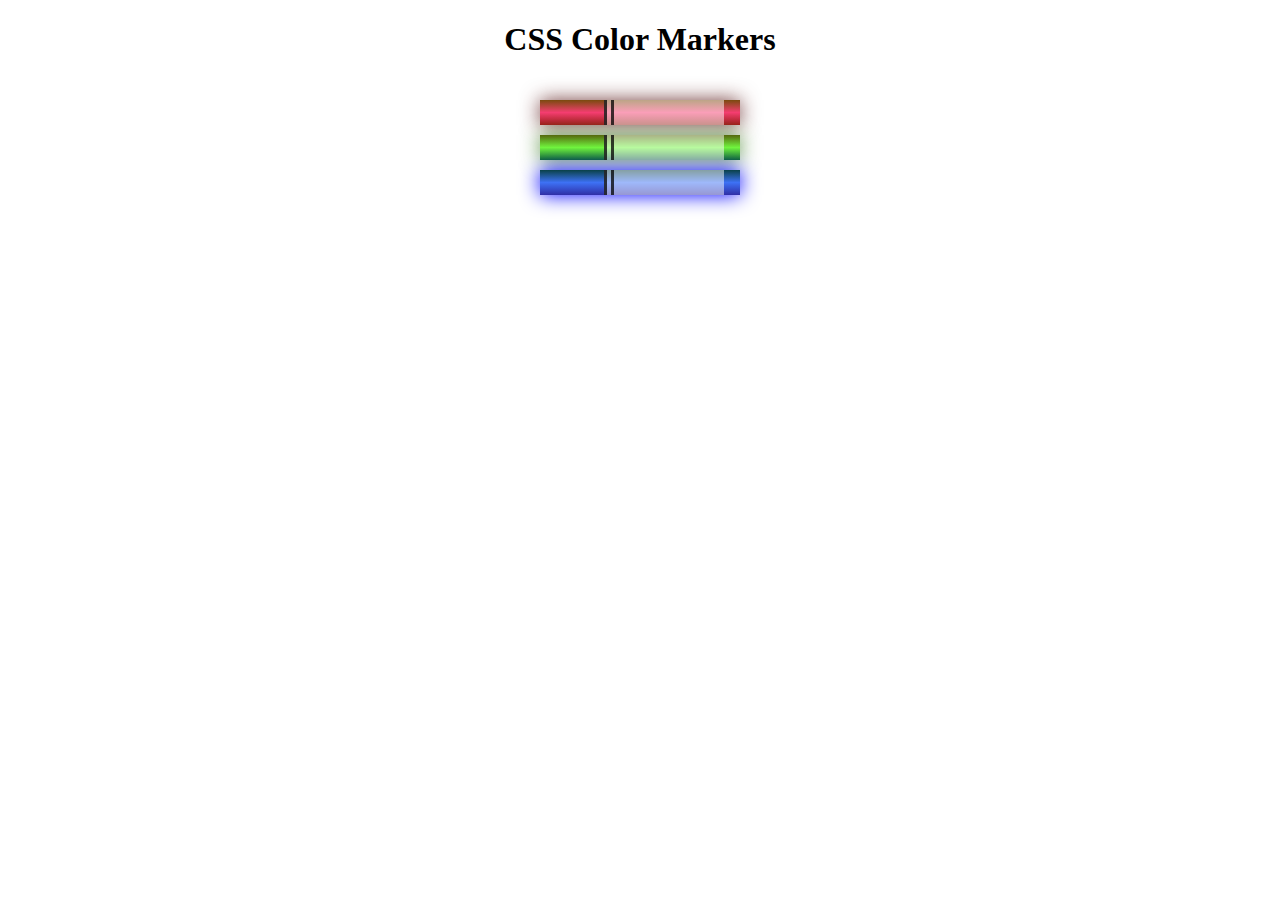
<file: 1.3 - Learn CSS Colors by Building a Set of Colored Markers/index.html>
<!DOCTYPE html>
<html lang="en">

<head>
  <meta charset="utf-8">
  <meta name="viewport" content="width=device-width, initial-scale=1.0">
  <title>Colored Markers</title>
  <link rel="stylesheet" href="styles.css">
</head>

<body>
  <h1>CSS Color Markers</h1>
  <div class="container">
    <div class="marker red">
      <div class="cap"></div>
      <div class="sleeve"></div>
    </div>
    <div class="marker green">
      <div class="cap"></div>
      <div class="sleeve"></div>
    </div>
    <div class="marker blue">
      <div class="cap"></div>
      <div class="sleeve"></div>  
    </div>
  </div>
</body>

</html>
</file>
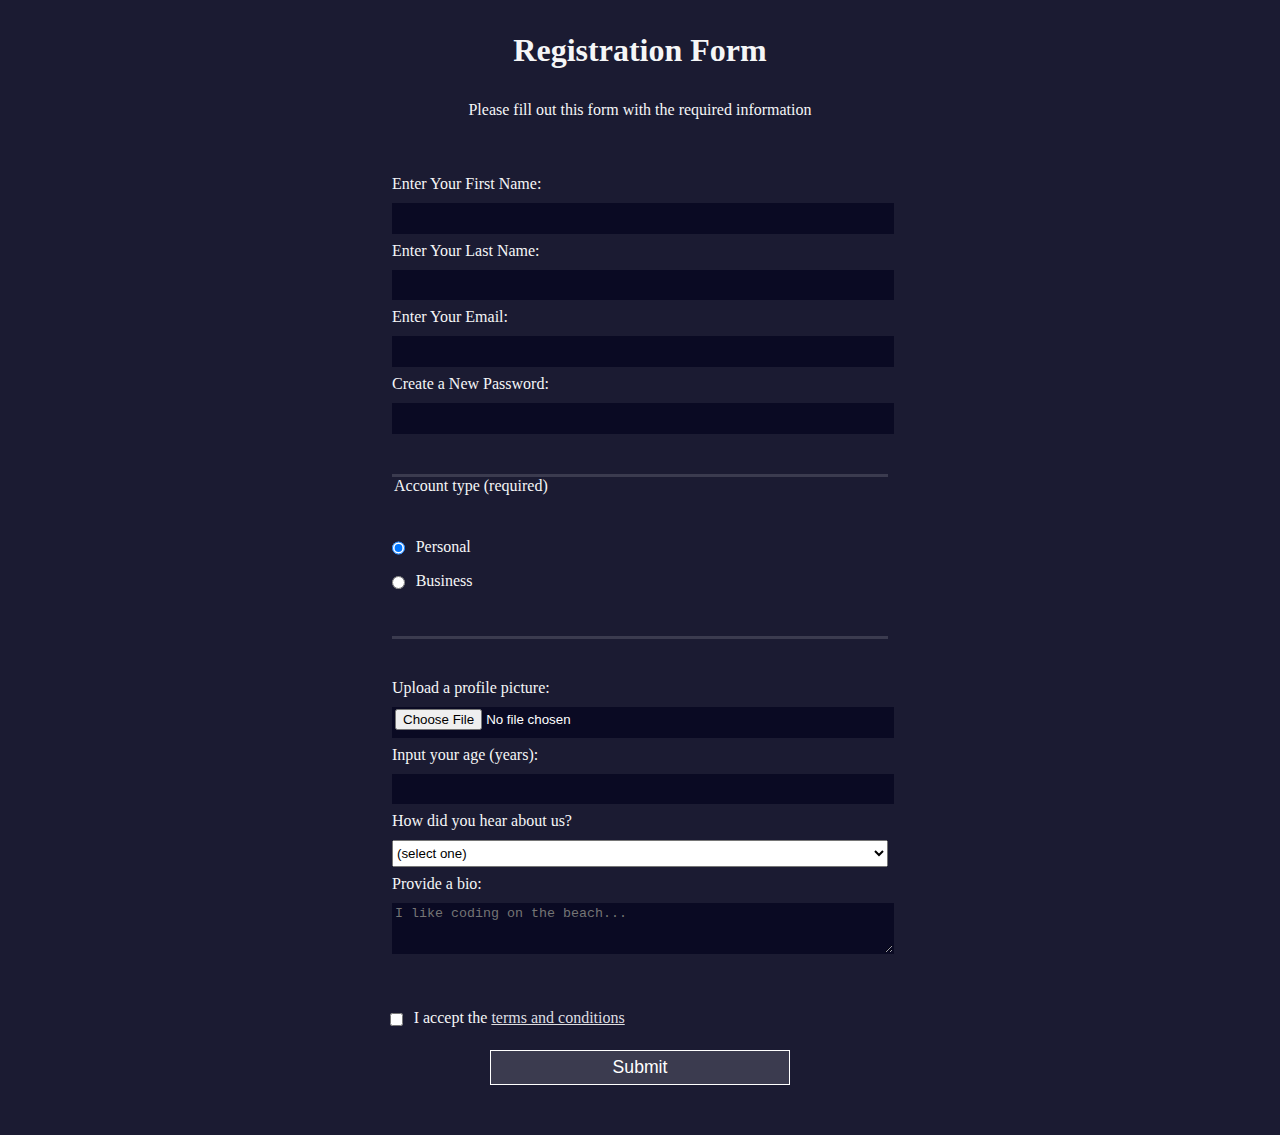
<file: 1.4 - Learn HTML Forms by Building a Registration Form/index.html>
<!DOCTYPE html>
<html lang="en">

<head>
  <meta charset="UTF-8">
  <title>Registration Form</title>
  <link rel="stylesheet" href="styles.css" />
</head>

<body>
  <h1>Registration Form</h1>
  <p>Please fill out this form with the required information</p>
  <form method="post" action='https://register-demo.freecodecamp.org'>
    <fieldset>
      <label for="first-name">Enter Your First Name: <input id="first-name" name="first-name" type="text"
          required /></label>
      <label for="last-name">Enter Your Last Name: <input id="last-name" name="last-name" type="text"
          required /></label>
      <label for="email">Enter Your Email: <input id="email" name="email" type="email" required /></label>
      <label for="new-password">Create a New Password: <input id="new-password" name="new-password" type="password"
          pattern="[a-z0-5]{8,}" required /></label>
    </fieldset>
    <fieldset>
      <legend>Account type (required)</legend>
      <label for="personal-account"><input id="personal-account" type="radio" name="account-type" class="inline"
          checked /> Personal</label>
      <label for="business-account"><input id="business-account" type="radio" name="account-type" class="inline" />
        Business</label>
    </fieldset>
    <fieldset>
      <label for="profile-picture">Upload a profile picture: <input id="profile-picture" type="file"
          name="file" /></label>
      <label for="age">Input your age (years): <input id="age" type="number" name="age" min="13" max="120" /></label>
      <label for="referrer">How did you hear about us?
        <select id="referrer" name="referrer">
          <option value="">(select one)</option>
          <option value="1">freeCodeCamp News</option>
          <option value="2">freeCodeCamp YouTube Channel</option>
          <option value="3">freeCodeCamp Forum</option>
          <option value="4">Other</option>
        </select>
      </label>
      <label for="bio">Provide a bio:
        <textarea id="bio" name="bio" rows="3" cols="30" placeholder="I like coding on the beach..."></textarea>
      </label>
    </fieldset>
    <label for="terms-and-conditions">
      <input class="inline" id="terms-and-conditions" type="checkbox" required name="terms-and-conditions" /> I accept
      the <a href="https://www.freecodecamp.org/news/terms-of-service/">terms and conditions</a>
    </label>
    <input type="submit" value="Submit" />
  </form>
</body>

</html>
</file>
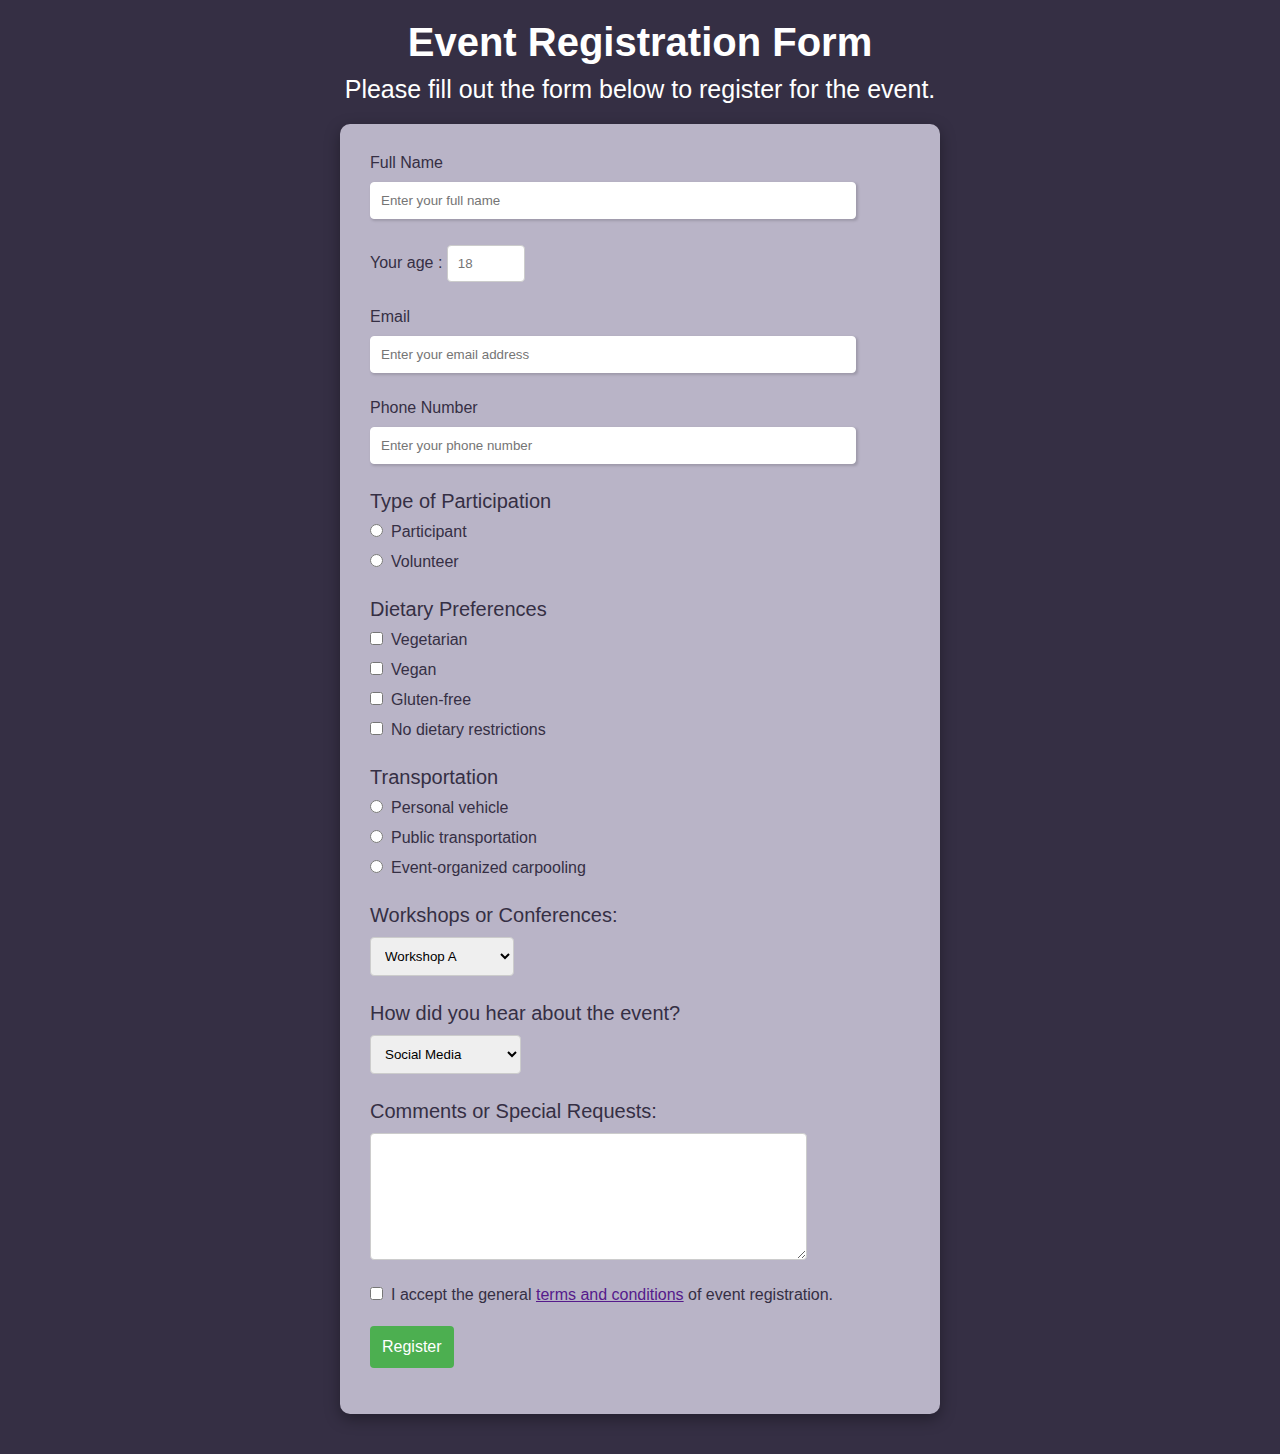
<file: 1.5 - (Certification) Survey Form/index.html>
<!DOCTYPE html>
<html lang="en">

<head>
  <meta charset="UTF-8">
  <meta name="viewport" content="width=device-width, initial-scale=1.0">
  <title>Event Registration Form</title>
  <link rel="stylesheet" href="styles.css">
</head>

<body>

  <h1 id="title">Event Registration Form</h1>

  <p id="description">Please fill out the form below to register for the event.</>

    <form action="#" method="post" id="survey-form">

      <!-- Personal Information -->
      <label for="name" id="name-label">Full Name</label>
      <input type="text" id="name" name="name" class="form-input" placeholder="Enter your full name" required>

        <label for="number">Your age : <input id="number" type="number" name="age" min="18" max="120" placeholder="18"  /></label>

      <label for="email" id="email-label">Email</label>
      <input type="email" id="email" name="email" class="form-input" placeholder="Enter your email address" required>

      <label for="phone-number" id="number-label">Phone Number</label>
      <input type="text" id="phone-number" name="phoneNumber" class="form-input" placeholder="Enter your phone number" min="6"
        max="14" required>

      <!-- Type of Participation -->
      <fieldset>
        <h2>Type of Participation</h2>
        <label for="participant">
          <input type="radio" id="participant" name="participationType" value="participant" class="form-radio"
            required>Participant</label>
        <label for="volunteer">
          <input type="radio" id="volunteer" name="participationType" value="volunteer" class="form-radio"
            required>Volunteer</label>
      </fieldset>

      <!-- Preferences -->
      <fieldset>
        <h2>Dietary Preferences</h2>
        <label for="vegetarian">
          <input type="checkbox" id="vegetarian" name="dietaryPreference" value="vegetarian"
            class="form-checkbox">Vegetarian</label>
        <label for="vegan">
          <input type="checkbox" id="vegan" name="dietaryPreference" value="vegan" class="form-checkbox">Vegan</label>
        <label for="glutenFree">
          <input type="checkbox" id="glutenFree" name="dietaryPreference" value="glutenFree"
            class="form-checkbox">Gluten-free</label>
        <label for="noRestrictions">
          <input type="checkbox" id="noRestrictions" name="dietaryPreference" value="noRestrictions"
            class="form-checkbox">No dietary restrictions</label>
      </fieldset>

      <!-- Transportation -->
      <fieldset>
        <h2>Transportation</h2>
        <label for="personalVehicle">
          <input type="radio" id="personalVehicle" name="transportation" value="personalVehicle" class="form-radio"
            required>Personal vehicle</label>
        <label for="publicTransport">
          <input type="radio" id="publicTransport" name="transportation" value="publicTransport" class="form-radio"
            required>Public transportation</label>
        <label for="carpooling">
          <input type="radio" id="carpooling" name="transportation" value="carpooling" class="form-radio"
            required>Event-organized carpooling</label>
      </fieldset>

      <!-- Workshops or Conferences -->
      <label for="workshops" class="subtitle">Workshops or Conferences:</label>
      <select id="dropdown" name="workshops" class="form-select" required>
        <option value="workshopA">Workshop A</option>
        <option value="workshopB">Workshop B</option>
        <option value="mainConference">Main Conference</option>
        <option value="noPreference">No preference</option>
      </select>

      <!-- How did you hear about the event? -->
      <label for="heardAbout" class="subtitle">How did you hear about the event?</label>
      <select id="heardAbout" name="heardAbout" class="form-select">
        <option value="socialMedia">Social Media</option>
        <option value="wordOfMouth">Word of Mouth</option>
        <option value="onlineAdvertising">Online Advertising</option>
        <option value="postersFlyers">Posters/Flyers</option>
        <option value="other">Other</option>
      </select>

      <!-- Comments or Special Requests -->
      <label for="comments" class="subtitle">Comments or Special Requests:</label>
      <textarea id="comments" name="comments" class="form-textarea" rows="7" cols="50"></textarea>

      <!-- Acceptance of Terms -->
      <label for="acceptTerms">
        <input type="checkbox" value="acceptTerms" id="acceptTerms" name="acceptTerms" class="form-checkbox" required>I
        accept the general <a href="">terms and conditions</a> of event registration.</label>

      <!-- Submission Button -->
      <input type="submit" value="Register" class="form-submit" id="submit">

    </form>

</body>

</html>
</file>
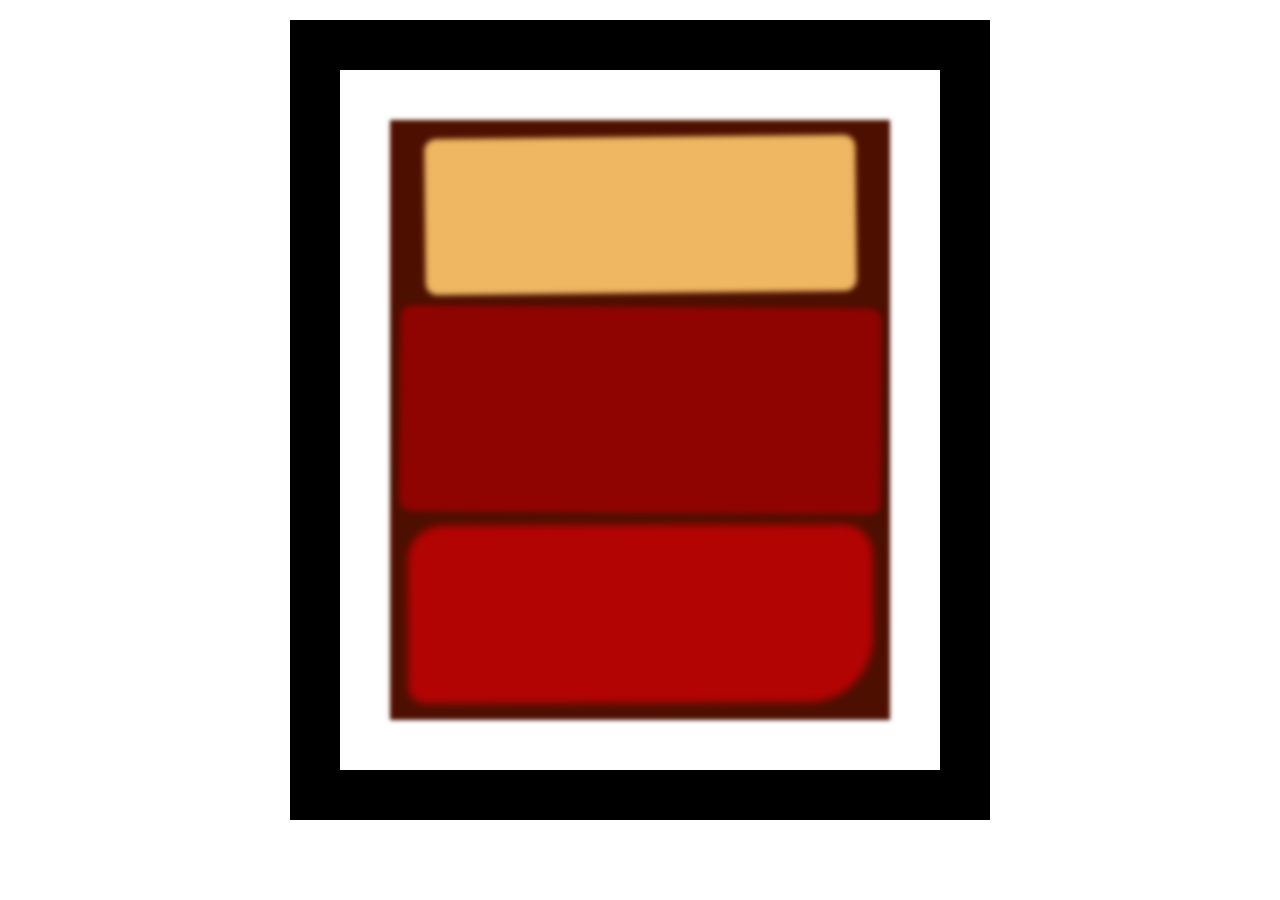
<file: 2.1 - Learn the CSS Box Model by Building a Rothko Painting/index.html>
<!DOCTYPE html>
<html lang="en">

<head>
  <meta charset="UTF-8">
  <title>Rothko Painting</title>
  <link href="./styles.css" rel="stylesheet">
</head>

<body>
  <div class="frame">
    <div class="canvas">
      <div class="one"></div>
      <div class="two"></div>
      <div class="three"></div>
    </div>
  </div>
</body>

</html>
</file>
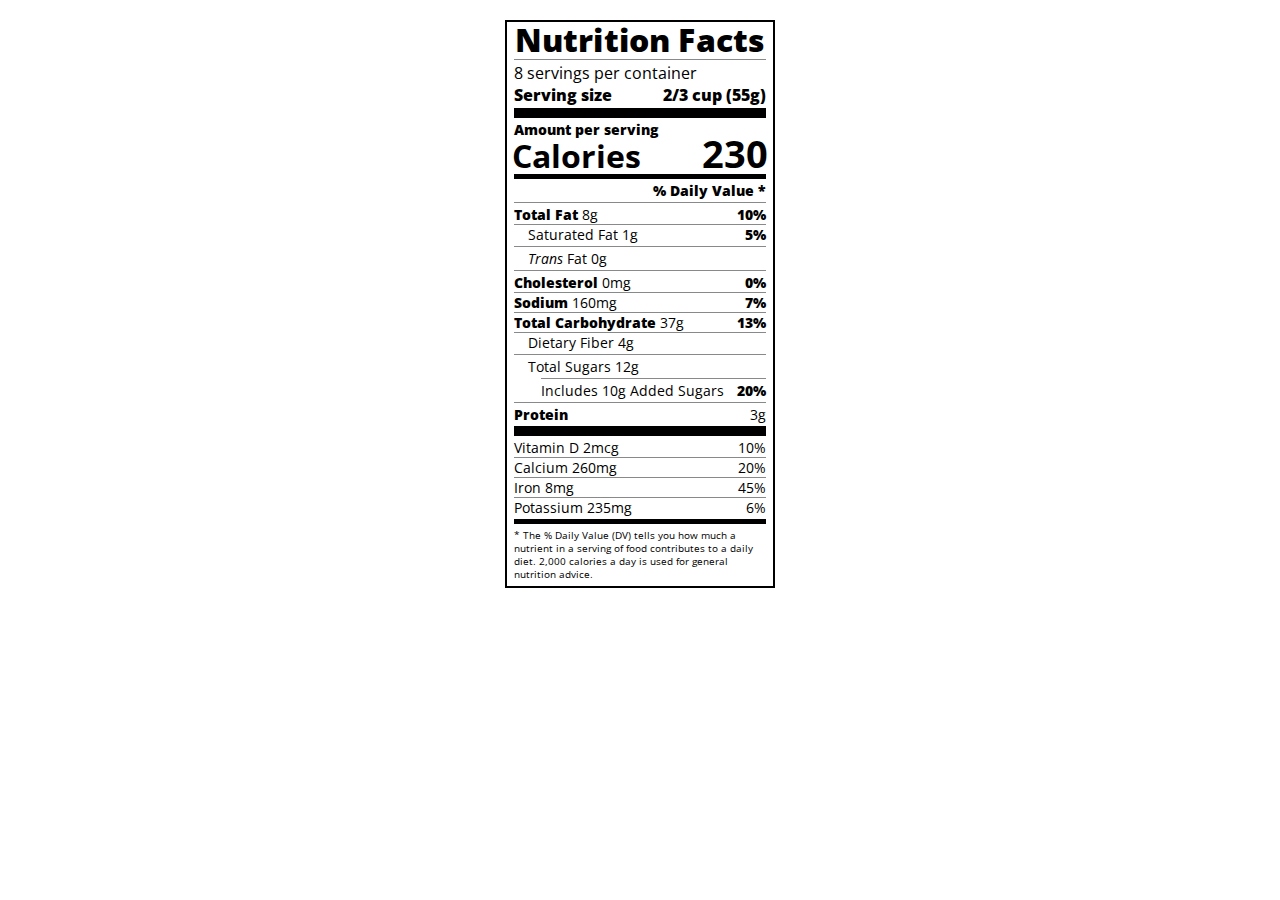
<file: 2.3 - Learn Typography by Building a Nutrition Label/index.html>
<!DOCTYPE html>
<html lang="en">

<head>
  <meta charset="UTF-8">
  <title>Nutrition Label</title>
  <link href="https://fonts.googleapis.com/css?family=Open+Sans:400,700,800" rel="stylesheet">
  <link href="./styles.css" rel="stylesheet">
</head>

<body>
  <div class="label">
    <header>
      <h1 class="bold">Nutrition Facts</h1>
      <div class="divider"></div>
      <p>8 servings per container</p>
      <p class="bold">Serving size <span>2/3 cup (55g)</span></p>
    </header>
    <div class="divider large"></div>
    <div class="calories-info">
      <div class="left-container">
        <h2 class="bold small-text">Amount per serving</h2>
        <p>Calories</p>
      </div>
      <span>230</span>
    </div>
    <div class="divider medium"></div>
    <div class="daily-value small-text">
      <p class="bold right no-divider">% Daily Value *</p>
      <div class="divider"></div>
      <p><span><span class="bold">Total Fat</span> 8g</span> <span class="bold">10%</span></p>
      <p class="indent no-divider">Saturated Fat 1g <span class="bold">5%</span></p>
      <div class="divider"></div>
      <p class="indent no-divider"><span><i>Trans</i> Fat 0g</span></p>
      <div class="divider"></div>
      <p><span><span class="bold">Cholesterol</span> 0mg</span> <span class="bold">0%</span></p>
      <p><span><span class="bold">Sodium</span> 160mg</span> <span class="bold">7%</span></p>
      <p><span><span class="bold">Total Carbohydrate</span> 37g</span> <span class="bold">13%</span></p>
      <p class="indent no-divider">Dietary Fiber 4g</p>
      <div class="divider"></div>
      <p class="indent no-divider">Total Sugars 12g</p>
      <div class="divider double-indent"></div>
      <p class="double-indent no-divider">Includes 10g Added Sugars <span class="bold">20%</span></p>
      <div class="divider"></div>
      <p class="no-divider"><span class="bold">Protein</span> 3g</p>
      <div class="divider large"></div>
      <p>Vitamin D 2mcg <span>10%</span></p>
      <p>Calcium 260mg <span>20%</span></p>
      <p>Iron 8mg <span>45%</span></p>
      <p class="no-divider">Potassium 235mg <span>6%</span></p>
    </div>
    <div class="divider medium"></div>
    <p class="note">* The % Daily Value (DV) tells you how much a nutrient in a serving of food contributes to a daily
      diet. 2,000 calories a day is used for general nutrition advice.</p>
  </div>
</body>

</html>
</file>
<file: 1.3 - Learn CSS Colors by Building a Set of Colored Markers/styles.css>
h1 {
  text-align: center;
}

.container {
  background-color: rgb(255, 255, 255);
  padding: 10px 0;
}

.marker {
  width: 200px;
  height: 25px;
  margin: 10px auto;
}

.cap {
  width: 60px;
  height: 25px;
}

.sleeve {
  width: 110px;
  height: 25px;
  background-color: rgba(255, 255, 255, 0.5);
  border-left: 10px double rgba(0, 0, 0, 0.75);
}

.cap, .sleeve {
  display: inline-block;
}

.red {
  background: linear-gradient(rgb(122, 74, 14), rgb(245, 62, 113), rgb(162, 27, 27));
  box-shadow: 0 0 20px 0 rgba(83, 14, 14, 0.8);
}

.green {
  background: linear-gradient(#55680D, #71F53E, #116C31);
  box-shadow: 0 0 20px 0 #3B7E20CC;
}

.blue {
  background: linear-gradient(hsl(186, 76%, 16%), hsl(223, 90%, 60%), hsl(240, 56%, 42%));
  box-shadow: 0 0 20px 0 blue;
}
</file>
<file: 1.4 - Learn HTML Forms by Building a Registration Form/styles.css>
body {
  width: 100%;
  height: 100vh;
  margin: 0;
  background-color: #1b1b32;
  color: #f5f6f7;
  font-family: Tahoma;
  font-size: 16px;
}

h1, p {
  margin: 1em auto;
  text-align: center;
}

form {
  width: 60vw;
  max-width: 500px;
  min-width: 300px;
  margin: 0 auto;
  padding-bottom: 2em;
}

fieldset {
  border: none;
  padding: 2rem 0;
  border-bottom: 3px solid #3b3b4f;
}

fieldset:last-of-type {
  border-bottom: none;
}

label {
  display: block;
  margin: 0.5rem 0;
}

input,
textarea,
select {
  margin: 10px 0 0 0;
  width: 100%;
  min-height: 2em;
}

input, textarea {
  background-color: #0a0a23;
  border: 1px solid #0a0a23;
  color: #ffffff;
}

.inline {
  width: unset;
  margin: 0 0.5em 0 0;
  vertical-align: middle;
}

input[type="submit"] {
  display: block;
  width: 60%;
  margin: 1em auto;
  height: 2em;
  font-size: 1.1rem;
  background-color: #3b3b4f;
  border-color: white;
  min-width: 300px;
}

input[type="file"] {
  padding: 1px 2px;
}

.inline{
  display: inline; 
}

a {
  color: #dfdfe2;
}
</file>
<file: 1.5 - (Certification) Survey Form/styles.css>
* {
  box-sizing: border-box;
  margin: 0;
  padding: 0;
}

body {
  font-family: "Tahoma", sans-serif;
  background-color: #352f44;
  padding: 20px;
  font-size: 16px;
}

form {
  display: flex;
  flex-direction: column;
  align-items: flex-start;
  gap: 10px;
  max-width: 600px;
  margin: 20px auto;
  background-color: #b9b4c7;
  padding: 30px;
  border-radius: 10px;
  box-shadow: rgba(0, 0, 0, 0.35) 0px 5px 15px;
}

h2 {
  color: #352f44;
  margin-bottom: 10px;
  font-size: 20px;
  font-weight: 400;
}

.subtitle {
  color: #352f44;
  font-size: 20px;
  font-weight: 400;
}

fieldset {
  border: none;
  display: flex;
  flex-direction: column;
  align-items: flex-start;
  margin-bottom: 5px;
}

label {
  display: block;
  color: #352f44;
  text-align: left;
  font-size: 16px;
}

input,
select,
textarea {
  padding: 10px;
  margin-bottom: 16px;
  border: 1px solid #ccc;
  border-radius: 4px;
  outline: none;
  max-width: 90%;
}
input[type="text"],
input[type="email"] {
  border: 1.5px solid white;
  width: 100%;
  box-shadow: rgba(0, 0, 0, 0.15) 1.95px 1.95px 2.6px;
  outline: none;
}
input:focus {
  border: 1.5px solid #352f44;
}

input[type="checkbox"],
input[type="radio"] {
  margin-right: 8px;
  cursor: pointer;
}

input[type="submit"] {
  background-color: #4caf50;
  color: #fff;
  padding: 12px;
  border: none;
  border-radius: 4px;
  cursor: pointer;
  font-size: 16px;
}

input[type="submit"]:hover {
  background-color: #45a049;
}

#title {
  text-align: center;
  color: white;
  font-size: 40px;
  font-weight: bold;
  margin-bottom: 10px;
}

#description {
  text-align: center;
  color: white;
  font-size: 25px;
  font-weight: 400;
}
</file>
<file: 2.1 - Learn the CSS Box Model by Building a Rothko Painting/styles.css>
.canvas {
  width: 500px;
  height: 600px;
  background-color: #4d0f00;
  overflow: hidden;
  filter: blur(2px);
}

.frame {
  border: 50px solid black;
  width: 500px;
  padding: 50px;
  margin: 20px auto;
}

.one {
  width: 425px;
  height: 150px;
  background-color: #efb762;
  margin: 20px auto;
  box-shadow: 0 0 3px 3px #efb762;
  border-radius: 9px;
  transform: rotate(-0.6deg);
}

.two {
  width: 475px;
  height: 200px;
  background-color: #8f0401;
  margin: 0 auto 20px;
  box-shadow: 0 0 3px 3px #8f0401;
  border-radius: 8px 10px;
  transform: rotate(0.4deg);
}

.one, .two {
  filter: blur(1px);
}

.three {
  width: 91%;
  height: 28%;
  background-color: #b20403;
  margin: auto;
  filter: blur(2px);
  box-shadow: 0 0 5px 5px #b20403;
  border-radius: 30px 25px 60px 12px;
transform: rotate(-0.2deg);
}
</file>
<file: 2.3 - Learn Typography by Building a Nutrition Label/styles.css>
* {
  box-sizing: border-box;
}

html {
  font-size: 16px;
}

body {
  font-family: 'Open Sans', sans-serif;
}

.label {
  border: 2px solid black;
  width: 270px;
  margin: 20px auto;
  padding: 0 7px;
}

header h1 {
  text-align: center;
  margin: -4px 0;
  letter-spacing: 0.15px
}

p {
  margin: 0;
  display: flex;
  justify-content: space-between;
}

.divider {
  border-bottom: 1px solid #888989;
  margin: 2px 0;
}

.bold {
  font-weight: 800;
}

.large {
  height: 10px;
}

.large, .medium {
  background-color: black;
  border: 0;
}

.medium {
  height: 5px;
}

.small-text {
  font-size: 0.85rem;
}


.calories-info {
  display: flex;
  justify-content: space-between;
  align-items: flex-end;
}

.calories-info h2 {
  margin: 0;
}

.left-container p {
  margin: -5px -2px;
  font-size: 2em;
  font-weight: 700;
}

.calories-info span {
  margin: -7px -2px;
  font-size: 2.4em;
  font-weight: 700;
}

.right {
  justify-content: flex-end;
}

.indent {
  margin-left: 1em;
}

.double-indent {
  margin-left: 2em;
}

.daily-value p:not(.no-divider) {
  border-bottom: 1px solid #888989;
}

.note {
  font-size: 0.6rem;
  margin: 5px 0;
}
</file>
